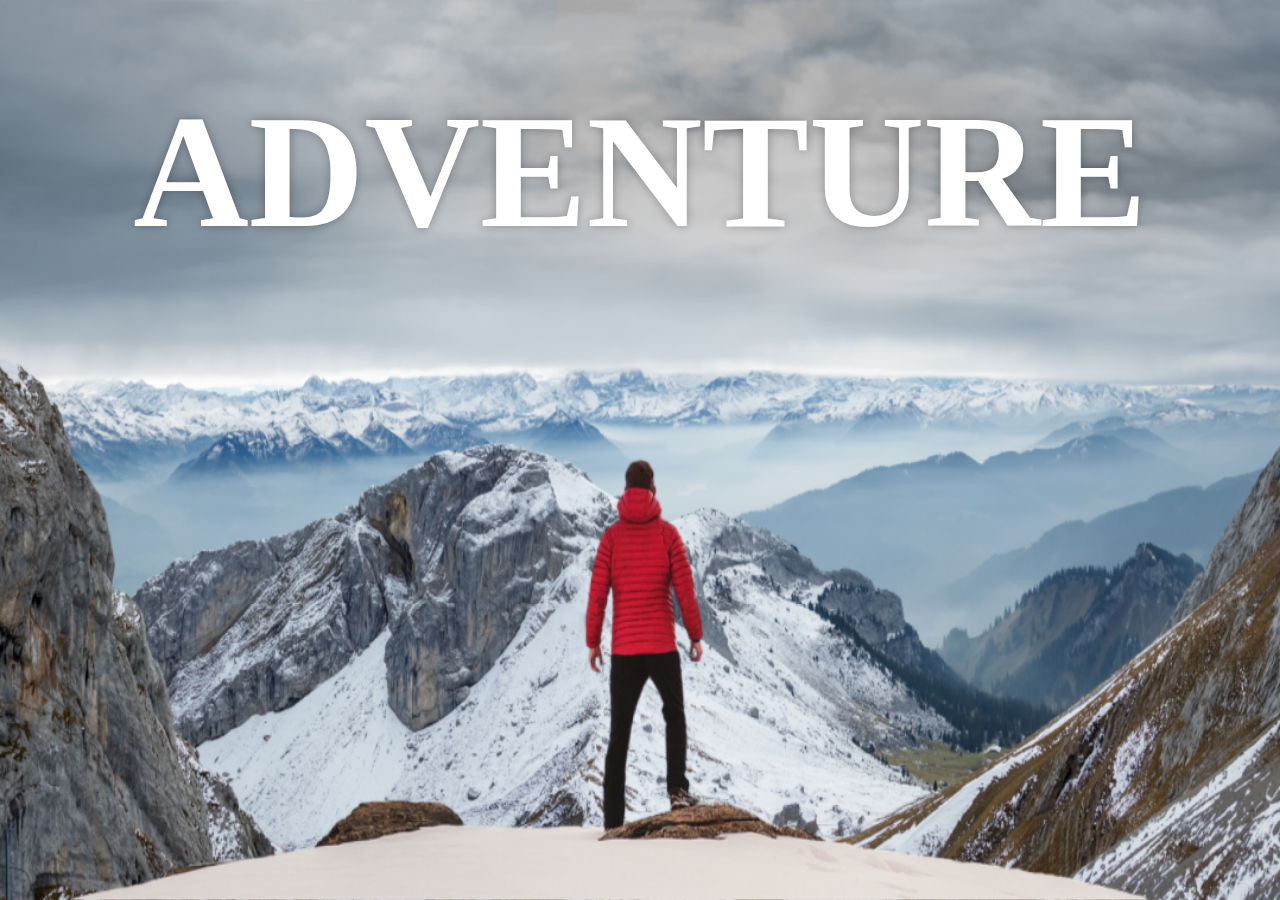
<file: index.html>
<!DOCTYPE html>
<html lang="en">
<head>
  <meta charset="UTF-8">
  <meta http-equiv="X-UA-Compatible" content="IE=edge">
  <meta name="viewport" content="width=device-width, initial-scale=1.0">
  <title>Parallax Website ||click.com</title>
  <link rel="stylesheet" href="styles.css">
</head>
<body>
  <div id="wrapper">
    <div class="container">
      <img src="background.png" class="background">
      <img src="foreground.png" class="foreground">
      <h1>ADVENTURE</h1>


    </div>
    <section>
      <h2 class="secHeading">Adventure Time!</h2>
      <p class="text">Lorem ipsum dolor sit amet consectetur adipisicing elit. Eum natus vel rem optio molestiae deserunt tempora libero minima. Asperiores molestiae sint aspernatur quae animi excepturi! Deleniti quis accusamus fugit molestias.
      Consequuntur aperiam sunt sint officia corporis harum animi repudiandae aliquid? Explicabo praesentium illo deserunt consequatur natus. Sequi, possimus dolor impedit atque, veritatis ea necessitatibus magnam non sit similique consectetur vel.</p>
      <br>
      <p class="text">Lorem, ipsum dolor sit amet consectetur adipisicing elit. Possimus deserunt consequatur accusamus laboriosam eveniet, labore asperiores! Enim numquam eum officia quasi dolorum sed odit quaerat aspernatur, at, porro similique ipsa?
      Atque, cupiditate sit. Eaque a nesciunt nulla temporibus exercitationem delectus quam rerum! Facere ducimus labore modi nostrum distinctio unde illum, quaerat provident velit fugiat ad explicabo doloribus exercitationem fuga nulla?</p>
      <div class="bg bg1">
        <h2 class="desc">BIKING</h2>
      </div>
      <p class="text">Lorem ipsum dolor sit amet consectetur adipisicing elit. Veniam quia magnam nostrum itaque, sapiente repellendus veritatis eum ad officia perspiciatis ratione mollitia, quam minus sunt suscipit excepturi voluptate dicta qui.
      Similique necessitatibus, recusandae harum consequatur dignissimos pariatur velit eligendi eum esse aliquam accusantium saepe quasi quibusdam hic dolorum incidunt ex perspiciatis alias maxime? Earum enim quae, molestias possimus commodi doloremque!
      <br>
      <br>
       Lorem ipsum dolor sit amet consectetur adipisicing elit. Sed, rem laudantium, dolore labore eligendi, nemo blanditiis nobis facilis itaque officia illo dolorem reprehenderit voluptates. Adipisci recusandae fuga quasi praesentium architecto?
       Eaque, recusandae consectetur? Saepe hic provident eveniet architecto natus quam facere praesentium aperiam cumque modi voluptates delectus iure, neque veniam debitis possimus ipsa explicabo rem autem cum molestias in dolores.</p>
       
       <div class="bg bg2">
        <h2 class="desc">PARA GLIDING</h2>
      </div>
      <p class="text">Lorem ipsum dolor sit amet consectetur adipisicing elit. Veniam quia magnam nostrum itaque, sapiente repellendus veritatis eum ad officia perspiciatis ratione mollitia, quam minus sunt suscipit excepturi voluptate dicta qui.
      Similique necessitatibus, recusandae harum consequatur dignissimos pariatur velit eligendi eum esse aliquam accusantium saepe quasi quibusdam hic dolorum incidunt ex perspiciatis alias maxime? Earum enim quae, molestias possimus commodi doloremque!
      <br>
      <br>
       Lorem ipsum dolor sit amet consectetur adipisicing elit. Sed, rem laudantium, dolore labore eligendi, nemo blanditiis nobis facilis itaque officia illo dolorem reprehenderit voluptates. Adipisci recusandae fuga quasi praesentium architecto?
       Eaque, recusandae consectetur? Saepe hic provident eveniet architecto natus quam facere praesentium aperiam cumque modi voluptates delectus iure, neque veniam debitis possimus ipsa explicabo rem autem cum molestias in dolores.</p>
       

       <div class="bg bg3">
        <h2 class="desc">SURFING</h2>
      </div>
      <p class="text">Lorem ipsum dolor sit amet consectetur adipisicing elit. Veniam quia magnam nostrum itaque, sapiente repellendus veritatis eum ad officia perspiciatis ratione mollitia, quam minus sunt suscipit excepturi voluptate dicta qui.
      Similique necessitatibus, recusandae harum consequatur dignissimos pariatur velit eligendi eum esse aliquam accusantium saepe quasi quibusdam hic dolorum incidunt ex perspiciatis alias maxime? Earum enim quae, molestias possimus commodi doloremque!
      <br>
      <br>
       Lorem ipsum dolor sit amet consectetur adipisicing elit. Sed, rem laudantium, dolore labore eligendi, nemo blanditiis nobis facilis itaque officia illo dolorem reprehenderit voluptates. Adipisci recusandae fuga quasi praesentium architecto?
       Eaque, recusandae consectetur? Saepe hic provident eveniet architecto natus quam facere praesentium aperiam cumque modi voluptates delectus iure, neque veniam debitis possimus ipsa explicabo rem autem cum molestias in dolores.</p>
       
       
    </section>



  </div>
  
</body>
</html>
</file>
<file: styles.css>
*{
    margin: 0;
    padding: 0;
    box-sizing: border-box;
}
#wrapper{
    height: 100vh;
    overflow-x: hidden;
    overflow-y: auto;
    perspective: 10px;
}
.container{
    position: relative;
    display: flex;
    justify-content: center;
    align-items: center;
    height: 100%;
    transform-style: preserve-3d;
    z-index: -1;
}
.background{
    transform: translateZ(-40px)scale(5);
}
.foreground{
    transform: translateZ(-20px)scale(3);
}
.background,.foreground{
    position: absolute;
    height: 100%;
    width: 100%;
    z-index: -1;
}
h1{
    position: absolute;
    top:5rem;
    font-size: 10rem;
    color: white;
    text-shadow: 0 0 10px rgba(0,0,0,0.3);
}

section{
    background-color: rgb(45, 45, 45);
    color: white;
    padding: 5rem;
}
.secHeading{
   font-size: 5rem;
    padding: 0 10rem;
}
.text{
    font-size: 1.5rem;
    padding: 0 10rem;
    margin: 5rem 0;
}
.bg{
    width: 100%;
    position: relative;
    background-attachment: fixed;
    height: 500px;
    background-size: cover;
    background-position: center;
}
.desc{
    position: absolute;
    background-color: white;
    padding: 0.5rem 2.5rem;
    top: 50%;
    left: 50%;
    transform: translateX(-50%) translateX(-50%);
    color: black;
    font-size: 3.5rem;
    font-weight: 600;
}
.bg1{
    background-image: url(sport-1.jpg);
}
.bg2{
    background-image: url(sport-2.jpg);
}
.bg3{
    background-image: url(sport-3.jpg);
}
</file>
